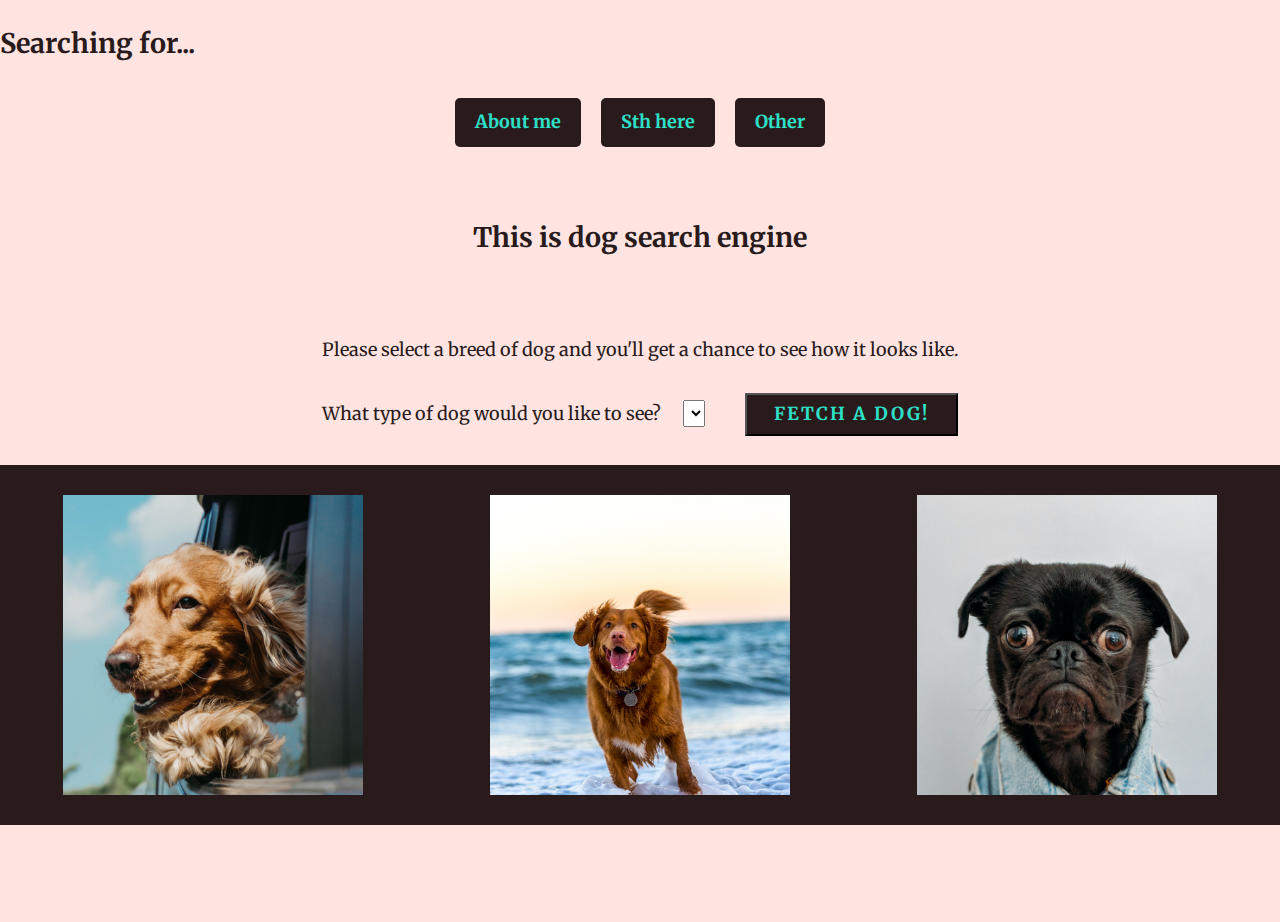
<file: Example2/index.html>
<!DOCTYPE html>
<html lang="EN">

<head>
    <meta charset="UTF-8">
    <meta name="viewport" content="width=device-width, initial-scale=1.0">
    <title>Example</title>
    <!-- normalize -->
    <link rel="stylesheet" href="normalize.css">
    <!-- font awesome link -->
    <!-- <link rel="stylesheet" href="#"> -->
    <!-- styling CSS -->
    <link rel="stylesheet" href="style.css">
    <!-- fonts -->
    <link href="https://fonts.googleapis.com/css2?family=Merriweather:ital,wght@0,300;0,400;0,700;1,300;1,400&display=swap" rel="stylesheet">
</head>

<body>
    <h2>Searching for...</h2>
    <nav class="nav-top">
        <div class="dropdownBackground">
            <span class="arrow"></span>
        </div>
        <ul class="nav">
            <li>
                <a href="#">About me</a>
                <div class="dropdown">
                    <div class="dropdown1">
                        <img src="photo.jpg">
                        <p>Ut accumsan, nisl purus convallis lacus, vitae volutpat ex mi id ex. Nulla tortor ligula, porttitor sit amet odio nec, lobortis lobortis enim. </p>
                    </div>
                </div>
            </li>
            <li>
                <a href="#">Sth here</a>
                <ul class="dropdown dropdown2">
                    <li>
                        <span classs="dropdown2-item">STH</span>
                        <a href="#">STH bla bla</a>
                    </li>
                    <li>
                        <span classs="dropdown2-item">STH</span>
                        <a href="#">STH bla bla</a>
                    </li>
                    <li>
                        <span classs="dropdown2-item">STH</span>
                        <a href="#">STH bla bla</a>
                    </li>
                </ul>
            </li>
            <li>
                <a href="#">Other</a>
                <ul class="dropdown dropdown3">
                    <li><a class="button" href="http://twitter.com">Twitter</a></li>
                    <li><a class="button" href="http://facebook.com">Facebook</a></li>
                    <li><a class="button" href="http://github.com">GitHub</a></li>
                </ul>
            </li>
        </ul>
    </nav>
    <br>
    <header>
        <h2>This is dog search engine</h2>
    </header>
    <br>
    <main>
        <p>Please select a breed of dog and you'll get a chance to see how it looks like.</p>
        <label for="dog">What type of dog would you like to see?</label>
        <select class="dogs" id="dog" name="dog" required></select>
        <button class="btn">Fetch a dog!</button>

        <div class="dog-imgs">
            <img class="dog-img" src="dog1.jpg" alt="dog">
            <img class="dog-img" src="dog2.jpg" alt="dog">
            <img class="dog-img" src="dog3.jpg" alt="dog">
        </div>
    </main>
    <footer></footer>
    <script src="index.js"></script>
    <script src="dogs.js"></script>
</body>

</html>
</file>
<file: Example2/style.css>
/* Select all elemnts */

*,
*::before,
*::after {
    box-sizing: border-box;
}


/* Custom properties */

:root {
    --ff: 'Merriweather', serif;
    --fs-body: 1rem;
    --fs-h1: 3rem;
    --fs-h2: 2.5rem;
    --fs-h3: 1.25rem;
    --clr-light: #fff;
    --clr-dark: rgb(41, 27, 27);
    --clr-accent: rgb(45, 224, 200);
    --clr-accent2: rgb(224, 45, 149);
    --bs: 0.25em 0.25em 0.75em rgba(0, 0, 0, .25), 0.125em 0.125em 0.25em rgba(0, 0, 0, .15);
}

@media (min-width: 800px) {
     :root {
        --fs-h1: 4.5rem;
        --fs-h2: 3.75rem;
        --fs-h3: 1.5rem;
        --fs-body: 1.125rem;
    }
}


/* General Styles */

html {
    scroll-behavior: smooth;
}

body {
    margin: 0;
    min-height: 100vh;
    background: mistyrose;
    font-size: var(--fs-body);
    font-family: var(--ff);
    color: var(--clr-dark);
    line-height: 1.6;
}

img {
    display: block;
    max-width: 100%;
}


/* NAV */

nav {
    position: relative;
}

.nav>li>a {
    color: var(--clr-accent);
    background: var(--clr-dark);
    font-weight: bold;
    display: inline-block;
    margin: 10px;
    padding: 10px 20px;
    border-radius: 5px;
}

nav ul {
    list-style: none;
    margin: 0;
    padding: 0;
    display: flex;
    justify-content: center;
}

.nav>li {
    position: relative;
    display: flex;
    justify-content: center;
}

nav a {
    text-decoration: none;
    color: var(--fs-body);
}

.dropdown {
    opacity: 0;
    position: absolute;
    display: none;
    padding: 20px;
    overflow: hidden;
    transform: translateY(100px);
}

.trigger-enter .dropdown {
    display: block;
}

.trigger-enter-active .dropdown {
    opacity: 1;
}

.dropdownBackground {
    width: 100px;
    height: 100px;
    position: absolute;
    transform-origin: 50% 0;
    background: var(--clr-light);
    box-shadow: var(--bs);
    transition: all 0.3s, opacity 0.1s, translate 3.2s;
    opacity: 0;
    display: flex;
    justify-content: center;
}

.dropdownBackground.open {
    opacity: 1;
}

.arrow {
    position: absolute;
    display: block;
    background: var(--clr-light);
    width: 20px;
    height: 20px;
    transform: translateY(-50%) rotate(45deg);
}

.dropdown1 {
    min-width: 200px;
    display: flex;
    flex-direction: column;
    justify-content: center;
    align-items: center;
}

.dropdown1 img {
    margin: 10px auto 0 auto;
}

@media (min-width: 800px) {
    .dropdown1 {
        min-width: 500px;
        flex-direction: row;
    }
    .dropdown1 img {
        float: left;
        margin-right: 20px;
    }
}

.dropdown1 p {
    text-align: justify;
    font-style: italic;
    padding-left: 5px;
    padding-right: 5px;
    margin-bottom: 0;
}

.dropdown2 {
    min-width: 300px;
}

.dropdown2 li {
    display: block;
    border-bottom: 1px solid var(--clr-accent);
    padding: 10px;
}

.dropdown2 a {
    color: var(--clr-accent2);
}

.dropdown3 {
    min-width: 200px;
}

a.button {
    background: var(--clr-accent);
    display: block;
    padding: 10px;
    margin-bottom: 10px;
    color: var(--clr-light);
}

.button[href*=twitter] {
    background: #019FE9;
}

.button[href*=facebook] {
    background: #3B5998;
}

.button[href*=github] {
    background: rgb(14, 17, 24);
}


/* MAIN */

header {
    margin: 30px;
    text-align: center;
}

main {
    margin: 0;
    text-align: center;
}

select {
    margin: 1.0em;
}

.dog-imgs {
    background: var(--clr-dark);
    display: flex;
    flex-flow: wrap;
    justify-content: space-around;
    width: 100%;
    margin-top: 20px;
    padding-top: 30px;
    padding-bottom: 30px;
}

.dog-img {
    flex: 1;
    max-width: 300px;
    max-height: 300px;
    object-fit: cover;
}

.btn {
    display: inline-block;
    margin-left: 1.0em;
    padding: .5em 1.5em;
    background: var(--clr-dark);
    color: var(--clr-accent);
    text-decoration: none;
    cursor: pointer;
    text-transform: uppercase;
    letter-spacing: 2px;
    font-weight: bold;
    transition: transform 200ms ease-in-out;
}

.btn:hover {
    transform: scale(1.1)
}
</file>
